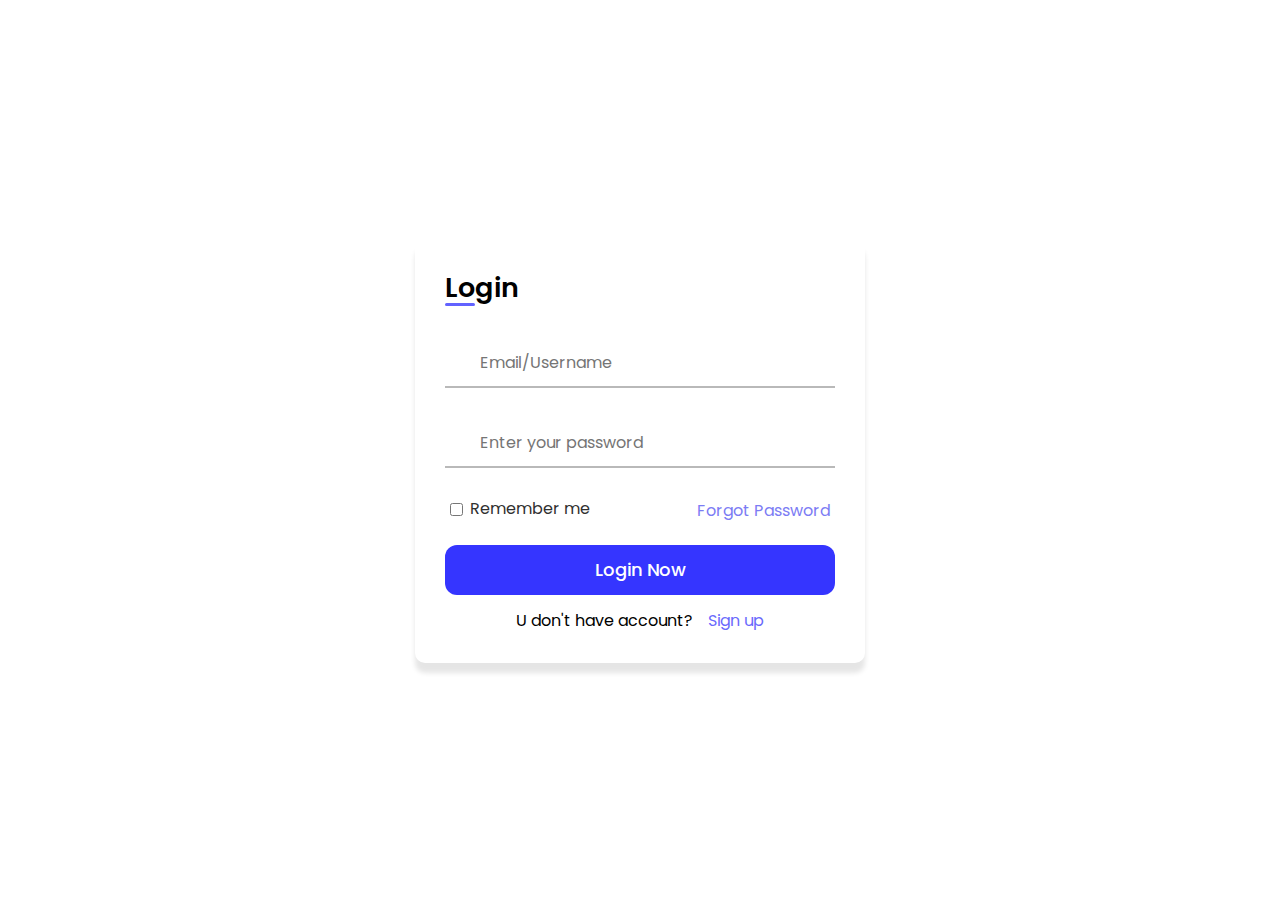
<file: Frontend_Assignments/LoginPage/index.html>
<!DOCTYPE html>
<html lang="en">
  <head>
    <meta charset="UTF-8" />
    <meta http-equiv="X-UA-Compatible" content="IE=edge" />
    <meta name="viewport" content="width=device-width, initial-scale=1.0" />
    <title>Login|Sign Up page</title>
    <!--icons links-->
    <link
      rel="stylesheet"
      href="https://unicons.iconscout.com/release/v4.0.8/css/line.css"
    />
    <!--css file -->
    <link rel="stylesheet" href="./styles.css" />
  </head>
  <body id="login">
    <div class="container">
      <div class="forms">
        <div class="form login">
          <span class="title">Login</span>
          <!--form starts-->
          <form action="#">
            <!--email input -->
            <div class="input-feild">
              <input type="email" placeholder="Email/Username" class="login-email" required/>
              <i class="uil uil-user icon"></i>
            </div>
            <p class="login-email-error error"></p>
            <!--email input end -->
            <!--password input -->
            <div class="input-feild">
              <input
                type="password"
                placeholder="Enter your password"
                class="login-password"
              />
              <i class="uil uil-lock icon"></i>
              <i class="uil uil-eye-slash hide-eye-login"></i>
            </div>
            <p class="login-Errpassword error"></p>
            <!--password input end -->
            <div class="checkbox-text">
              <div class="checkbox-content">
                <input type="checkbox" id="logo-check" />
                <label for="logo-check" class="text">Remember me</label>
              </div>
              <a href="#" class="forgot-password">Forgot Password</a>
            </div>

            <div class="input-feild button">
              <input type="submit"  value="Login Now" class="loginBtn"/>
            </div>
          </form>
          <div class="SignupBtn"></div>
          <!--form end-->
          <div class="login-signup">
            <p>U don't have account?</p>
            <!--link to another page -->
            <a href="https://company-assignments-pu6d.vercel.app/">Sign up</a>
          </div>
      </div>
    </div>
    <script src="./script.js"></script>
  </body>
</html>
</file>
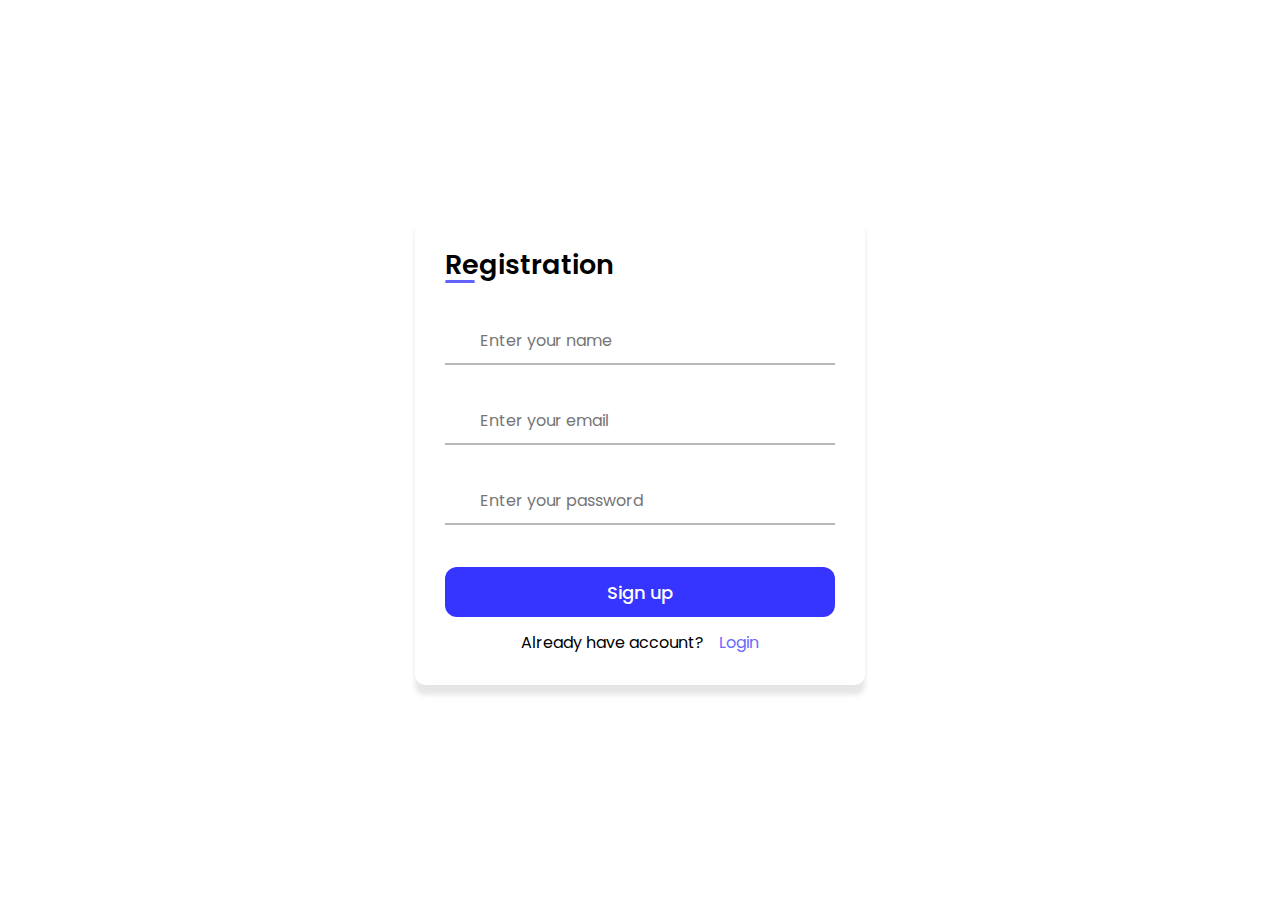
<file: Frontend_Assignments/LoginPage/Registration/index.html>
<!DOCTYPE html>
<html lang="en">
  <head>
    <meta charset="UTF-8" />
    <meta http-equiv="X-UA-Compatible" content="IE=edge" />
    <meta name="viewport" content="width=device-width, initial-scale=1.0" />
    <title>Login|Sign Up page</title>
    <!--icons links-->
    <link
      rel="stylesheet"
      href="https://unicons.iconscout.com/release/v4.0.8/css/line.css"
    />
    <!--css file -->
    <link rel="stylesheet" href="./styles.css" />
  </head>
  <body id="login">
    <div class="container">
      <div class="forms">
          <!--Registration page-->
          <div class="form login">
            <span class="title">Registration</span>
            <!--form starts-->
            <form action="#">
              <!--name -->
              <div class="input-feild">
                <input type="text" placeholder="Enter your name" id="reg-name-id"/>
                <i class="uil uil-user icon"></i>
              </div>
              <p class="reg-name error"></p>
              <!--email input -->
              <div class="input-feild">
                <input type="email" placeholder="Enter your email"
                id="reg-email-id" />
                <i class="uil uil-envelope icon"></i>
              </div>
              <p class="reg-email error"></p>
              <!--email input end -->
              <!--password input -->
              <div class="input-feild">
                <input
                  type="password"
                  class="password"
                  placeholder="Enter your password"
                  id="reg-pass-id"
                />
                <i class="uil uil-lock icon"></i>
                <i class="uil uil-eye-slash hide-eye hide-eye-login"></i>
              </div>
              <p class="reg-password error"></p>
              <!--password input end -->
              <div class="input-feild button">
                <input type="submit" value="Sign up"  class="SignupBtn" />
              </div>
              <div class="loginBtn"></div>
            </form>
            <!--form end-->
            <div class="login-signup">
              <p>Already have account?</p>
              <!--link to another page -->
              <a href="https://company-assignments.vercel.app/">Login</a>
            </div>
          </div>
        </div>
      </div>
    </div>
    <script src="./script.js"></script>
  </body>
</html>
</file>
<file: Frontend_Assignments/LoginPage/styles.css>
/* google font link*/
@import url('https://fonts.googleapis.com/css2?family=Nunito:wght@200;300;400;500;600;700;800;900;1000&family=Poppins:wght@100;200;300;400;500;600;700;800;900&display=swap');
*{
    margin: 0;
    padding: 0;
    box-sizing: border-box;
    font-family: 'Poppins', sans-serif;
}
body{
    height: 100vh;
    width: 100%;
    display: flex;
    align-items: center;
    justify-content: center;
    background-image: url('https://images.pexels.com/photos/1529881/pexels-photo-1529881.jpeg?auto=compress&cs=tinysrgb&w=1260&h=750&dpr=1');
    background-position: center;
    background-size: cover;
    background-repeat: no-repeat;
}
.container{
   position: relative;
   max-width: 450px;
   background-color: rgb(255, 255, 255);
   width: 100%;
   box-shadow: 0 10px 5px rgb(0,0,0,0.1);
   border-radius: 10px;
}

.container .form{
    padding: 30px; 
}
.container .form .title{
    position: relative;
    font-size: 27px;
    font-weight: 600;
}
.form .title::before{
    content:'';
    position: absolute;
    height: 3px;
    left: 0;
    bottom: 0;
    width: 30px;
    background-color: rgb(98, 98, 255) ;
    border-radius: 25px
}
.form .input-feild{
    height: 50px;
    width: 100%;
    margin-top: 30px;
    position: relative;
}
.input-feild input{
    padding: 0 35px ;
    height: 100%;
    width: 100%;
    border: none;
    outline: none;
    border-bottom: 2px solid rgb(185, 185, 185) ;
    border-top: 2px solid transparent ;
    font-size: 16px;
    position: absolute;
}
.input-feild i{
    position: absolute;
    top: 50%;
    transform: translateY(-50%);
    color: rgb(93, 93, 93);
    font-size: 24px;
}
.icon{
    left: 0;
}
.hide-eye{
    right: 0;
    cursor: pointer;
}
.hide-eye-login{
    right: 0;
    cursor: pointer;
}
.input-feild input:focus {
    border-bottom: 2px solid  rgb(98, 98, 255); ;
}
.input-feild input:focus ~ .icon {
    color:rgb(98, 98, 255); ;
}
.checkbox-text{
    display: flex;
    justify-content: space-between;
    flex-wrap: wrap;
    position: relative;
    top: 25px;   
    padding: 5px;
}
.forgot-password{
    text-decoration: none;
    color: rgb(124, 124, 244);
}
.forgot-password:hover{
    color: rgb(0, 0, 255);
}
.text{
    position: absolute;
    left:25px;
    top:3px;
    color: #303030;
}
.login-signup{
    margin-top: 25px;
    display: flex;
    justify-content: center;
    flex-wrap: wrap;
}
.login-signup a{
    padding-left: 15px;
    text-decoration: none;
    color: rgb(106, 106, 252);
}.SignupBtn:hover{
    cursor: pointer;
}
.loginBtn{
    cursor: pointer;
}
.login-signup a:hover{
    cursor: pointer;
    color:  rgb(0, 0, 255) ;
}
.button input{
    position: absolute;
    top: 12px;
    border: none;
    font-size: 18px;
    font-weight: 500;
    background-color: rgb(53, 53, 255);
    color: white;
    border-radius: 12px;
    transition: 0.5s;
}
.button input:hover{
    background-color: rgb(0, 0, 252);
}

/*error styles*/
.error{
    font-size: 12px;
    color: red;
}
input[type=password]::-ms-reveal,
input[type=password]::-ms-clear
{
    display: none;
}
</file>
<file: Frontend_Assignments/LoginPage/Registration/styles.css>
/* google font link*/
@import url('https://fonts.googleapis.com/css2?family=Nunito:wght@200;300;400;500;600;700;800;900;1000&family=Poppins:wght@100;200;300;400;500;600;700;800;900&display=swap');
*{
    margin: 0;
    padding: 0;
    box-sizing: border-box;
    font-family: 'Poppins', sans-serif;
}
body{
    height: 100vh;
    width: 100%;
    display: flex;
    align-items: center;
    justify-content: center;
    background-image: url('https://images.pexels.com/photos/1529881/pexels-photo-1529881.jpeg?auto=compress&cs=tinysrgb&w=1260&h=750&dpr=1');
    background-position: center;
    background-size: cover;
    background-repeat: no-repeat;
}
.container{
   position: relative;
   max-width: 450px;
   background-color: rgb(255, 255, 255);
   width: 100%;
   box-shadow: 0 10px 5px rgb(0,0,0,0.1);
   border-radius: 10px;
}

.container .form{
    padding: 30px; 
}
.container .form .title{
    position: relative;
    font-size: 27px;
    font-weight: 600;
}
.form .title::before{
    content:'';
    position: absolute;
    height: 3px;
    left: 0;
    bottom: 0;
    width: 30px;
    background-color: rgb(98, 98, 255) ;
    border-radius: 25px
}
.form .input-feild{
    height: 50px;
    width: 100%;
    margin-top: 30px;
    position: relative;
}
.input-feild input{
    padding: 0 35px ;
    height: 100%;
    width: 100%;
    border: none;
    outline: none;
    border-bottom: 2px solid rgb(185, 185, 185) ;
    border-top: 2px solid transparent ;
    font-size: 16px;
    position: absolute;
}
.input-feild i{
    position: absolute;
    top: 50%;
    transform: translateY(-50%);
    color: rgb(93, 93, 93);
    font-size: 24px;
}
.icon{
    left: 0;
}
.hide-eye{
    right: 0;
    cursor: pointer;
}
.hide-eye-login{
    right: 0;
    cursor: pointer;
}
.input-feild input:focus {
    border-bottom: 2px solid  rgb(98, 98, 255); ;
}
.input-feild input:focus ~ .icon {
    color:rgb(98, 98, 255); ;
}
.checkbox-text{
    display: flex;
    justify-content: space-between;
    flex-wrap: wrap;
    position: relative;
    top: 25px;   
    padding: 5px;
}
.forgot-password{
    text-decoration: none;
    color: rgb(124, 124, 244);
}
.forgot-password:hover{
    color: rgb(0, 0, 255);
}
.text{
    position: absolute;
    left:25px;
    top:3px;
    color: #303030;
}
.login-signup{
    margin-top: 25px;
    display: flex;
    justify-content: center;
    flex-wrap: wrap;
}
.login-signup a{
    padding-left: 15px;
    text-decoration: none;
    color: rgb(106, 106, 252);
}.SignupBtn:hover{
    cursor: pointer;
}
.loginBtn{
    cursor: pointer;
}
.login-signup a:hover{
    cursor: pointer;
    color:  rgb(0, 0, 255) ;
}
.button input{
    position: absolute;
    top: 12px;
    border: none;
    font-size: 18px;
    font-weight: 500;
    background-color: rgb(53, 53, 255);
    color: white;
    border-radius: 12px;
    transition: 0.5s;
}
.button input:hover{
    background-color: rgb(0, 0, 252);
}

/*error styles*/
.error{
    font-size: 12px;
    color: red;
}
input[type=password]::-ms-reveal,
input[type=password]::-ms-clear
{
    display: none;
}
</file>
